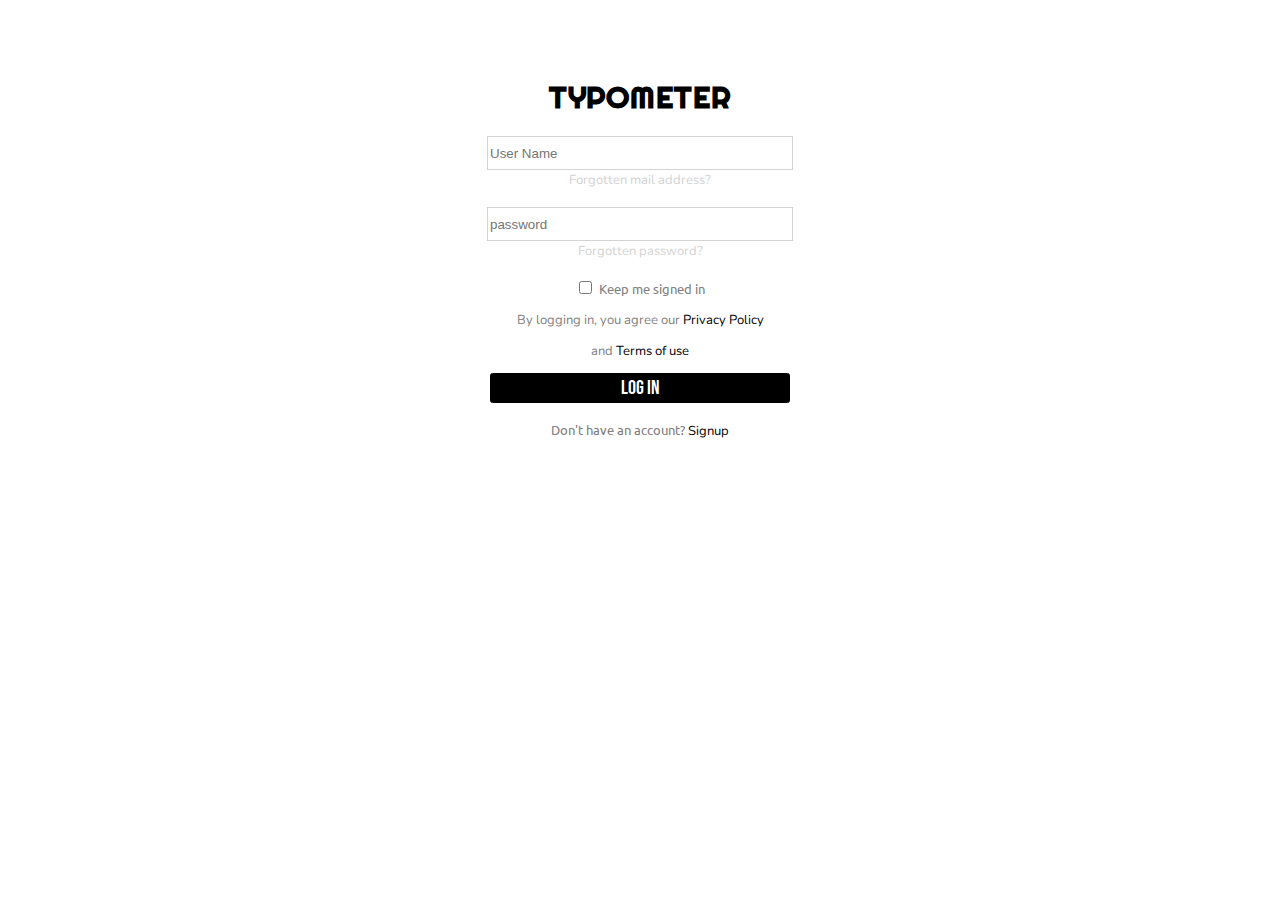
<file: typoMeter/login.html>
<!DOCTYPE html>
<html>
	<head>
		<meta charset="UTF-8"/>
		<meta name="viewport" content="width=device-width, initial-scale=1.0">
		
		<title> Login </title>
		
		<link href="https://fonts.googleapis.com/css2?family=Ubuntu:wght@300&display=swap" rel="stylesheet">
		<link href="https://fonts.googleapis.com/css2?family=Bebas+Neue&family=Nunito&display=swap" rel="stylesheet">
		<link href="https://fonts.googleapis.com/css2?family=Faster+One&family=Righteous&display=swap" rel="stylesheet"> <!-- Heading font -->
	<style>
		body
			{
				text-align:center;
				padding-top:50px;

			}
		h1
			{
				color:black;
				font-family:Righteous; 
				font-size:30px;
			}
		.input
			{
				width:300px;
				height:30px;
				border:1px solid lightgray;
			}
		#lbl
			{
				color:gray;
				font-size:13px;
				font-family:ubuntu;
			}
		.links
			{
				font-size:13px ;
				text-decoration: none;
				color:gray;
				font-family:nunito;
			}
		#login
			{
				background-color:black;
				width:300px;
				height:30px;
				border:1px solid black;
				border-radius:2.5px;
			}
		#login:hover
			{
				background-color:#303030;
			}
	</style>
	</head>
	
	<body>
		<h1> TYPOMETER </h1>
		<input type="text" name="Username" placeholder="User Name" class="input"> <br>
		<a href="forgot.html" style="color:lightgray" class="links"> Forgotten mail address? </a> <br> <br>
				
		<input type="password" name="password" placeholder="password" class="input"> <br>
		<a href="forgot.html" style="color:lightgray" class="links"> Forgotten password? </a> <br> <br>
				
		<input type="checkbox"> <label for="checkbox" id="lbl"> Keep me signed in </label> <br>
		<p class="links">By logging in, you agree our <a href="privacypolicy.html" style="color:black" class="links">Privacy Policy</a> </p>
		<p class="links"> and <a href="terms.html" style="color:black" class="links">Terms of use</a> </p>
		<button type="submit" id="login"> <a href="home.html" style="font-family:Bebas Neue ; color:white ; font-size:20px" class="links"> Log In </a> </button> <br> <br>
		<label for="create" id="lbl">Don't have an account? <a href="signup.php" style="color:black" class="links"> Signup </a> </label><br>
	</body>
</html>
</file>
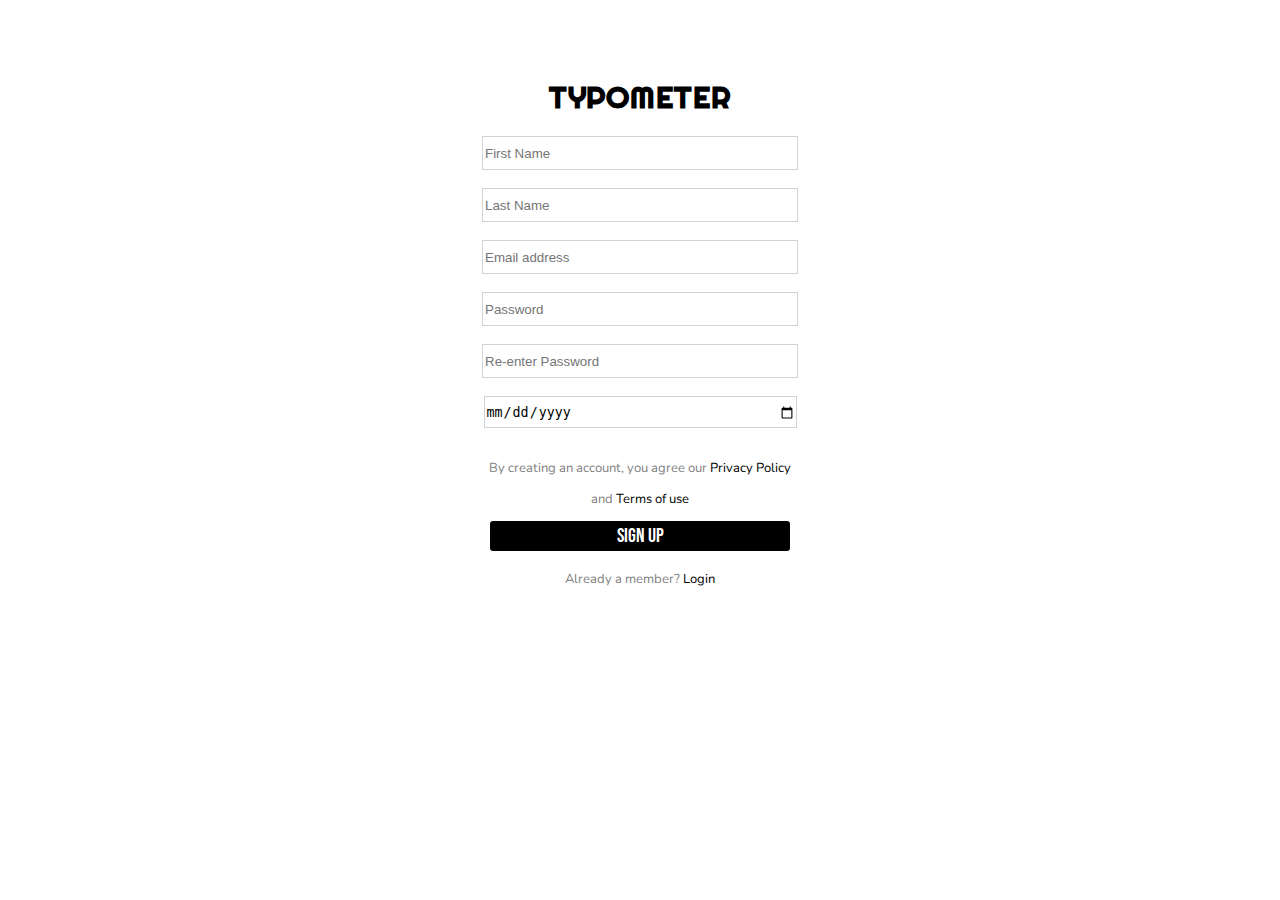
<file: typoMeter/signup.html>
<!DOCTYPE html>
<html>
	<head>
		<meta charset="UTF-8"/>
		<meta name="viewport" content="width=device-width, initial-scale=1.0">
		
		<title> Signup </title>
		
		<link href="https://fonts.googleapis.com/css2?family=Bebas+Neue&family=Nunito&family=Permanent+Marker&display=swap" rel="stylesheet">
		<link href="https://fonts.googleapis.com/css2?family=Faster+One&family=Righteous&display=swap" rel="stylesheet">
	<style>
		body
			{
				text-align:center;
				padding-top:50px;
			}
		h1
			{
				color:black;
				font-family:Righteous; 
				font-size:30px;
			}
		
		.input
			{
				width:310px;
				height:30px;
				border:1px solid lightgray;
			}
		#lbl
			{
				color:gray;
				font-family:nunito;
				font-size:13px;
			}
		.links
			{
				color:gray;
				font-family:nunito;
				font-size:13px;
				text-decoration:none;
			}
		#signup
			{
				background-color:black;
				width:300px;
				height:30px;
				border:1px solid black;
				border-radius:2.5px;
			}
		#signup:hover
			{
				background-color:#303030;
			}
	</style>
	</head>
	
	<body>
		<?php require 'partials/_nav.php' ?>
		<h1> TYPOMETER </h1>
		<input type="text" name="firstname" placeholder="First Name" class="input"> <br> <br>
		<input type="text" name="lastname" placeholder="Last Name" class="input"> <br> <br>
		<input type="email" name="email" placeholder="Email address" class="input"> <br> <br>
		<input type="password" name="password" placeholder="Password" class="input"> <br> <br>
		<input type="password" name="cpassword" placeholder="Re-enter Password" class="input"> <br> <br>
		<input type="date" placeholder="Birth-date" class="input"> <br> <br>
		
		<p class="links">By creating an account, you agree our <a href="privacypolicy.html" style="color:black" class="links">Privacy Policy</a> </p> 
		<p class="links"> and <a href="terms.html" style="color:black" class="links">Terms of use</a> </p> 
		
		<button type="submit" id="signup"> <a href="login.html" style="font-family:Bebas Neue ; color:white ; font-size:20px" class="links"> Sign up </a> </button> <br> <br>
		<label for="create" id="lbl">Already a member?<a href="login.html" style="color:black" class="links"> Login </a></label><br>
	</body>
</html>
</file>
